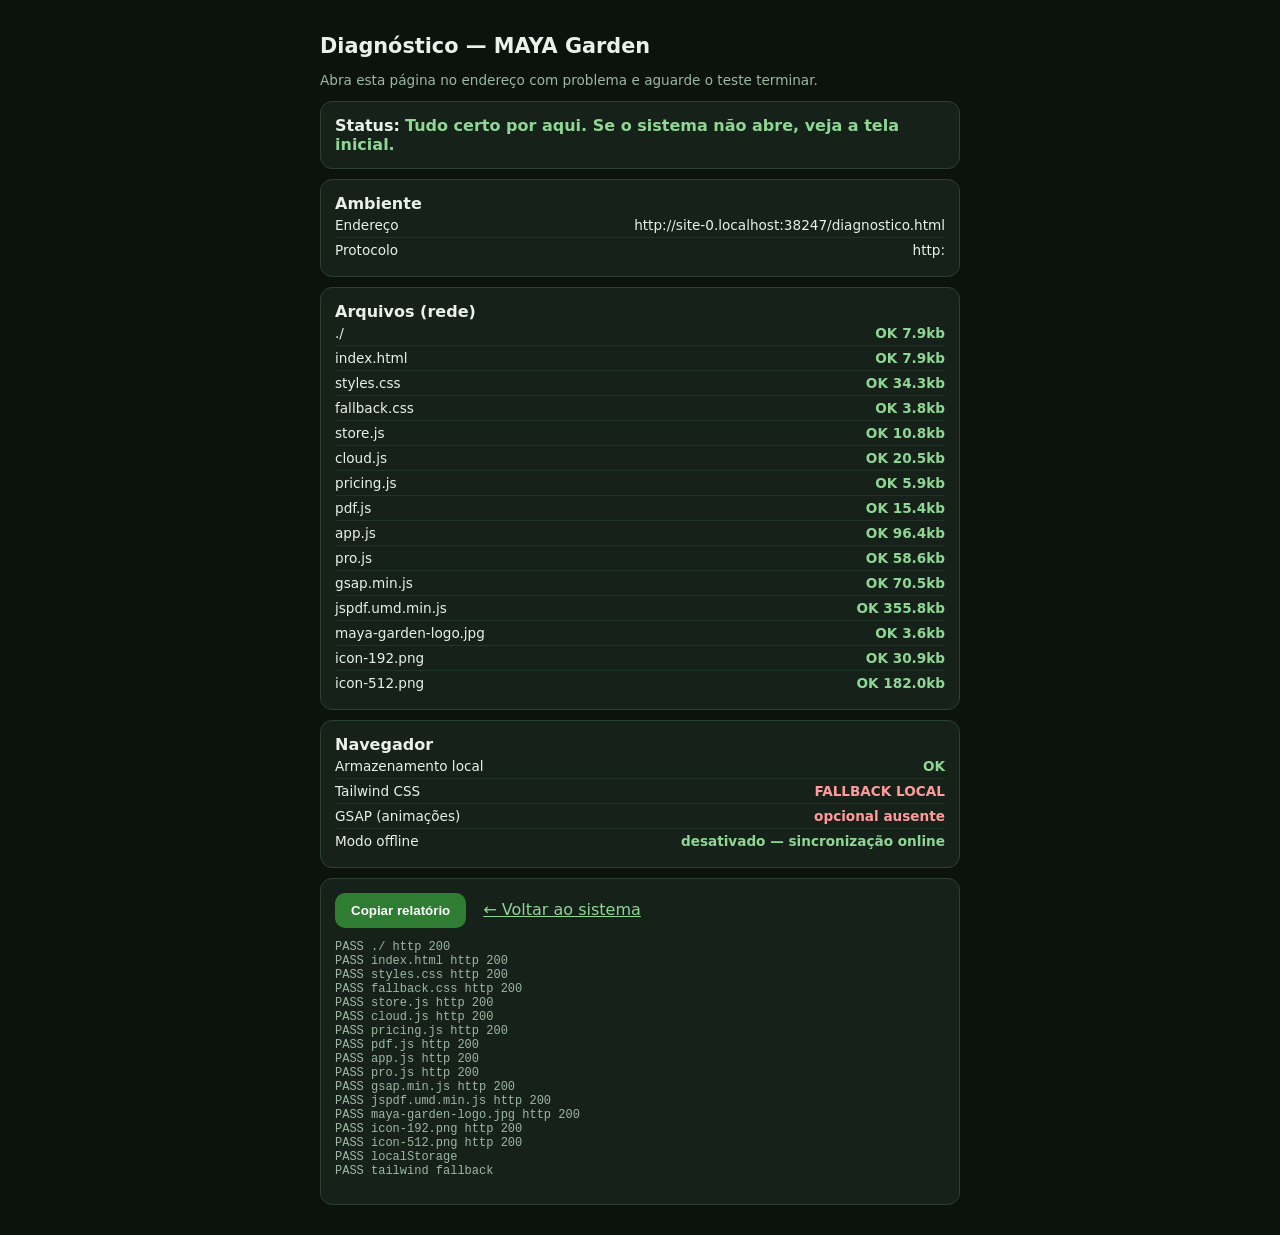
<file: diagnostico.html>
<!DOCTYPE html>
<html lang="pt-BR">
<head>
<meta charset="UTF-8"/>
<meta name="viewport" content="width=device-width, initial-scale=1.0"/>
<title>Diagnóstico — MAYA Garden</title>
<style>
body{font-family:system-ui,Arial,sans-serif;background:#0C120C;color:#E9F2E9;margin:0;padding:20px}
.wrap{max-width:640px;margin:0 auto}
h1{font-size:1.3rem}.card{background:#16211A;border:1px solid #2A4030;border-radius:12px;padding:14px;margin:10px 0}
.ok{color:#8FD694;font-weight:800}.bad{color:#FF9B9B;font-weight:800}
.row{display:flex;justify-content:space-between;gap:8px;padding:4px 0;border-bottom:1px solid #223428;font-size:.85rem}
.row:last-child{border:none}
button{background:#2E7D32;color:#fff;border:none;border-radius:10px;padding:.6rem 1rem;font-weight:700;cursor:pointer}
a{color:#8FD694}
.spin{display:inline-block;width:14px;height:14px;border:2px solid #2E7D32;border-top-color:#8FD694;border-radius:50%;animation:sp 1s linear infinite}
@keyframes sp{to{transform:rotate(360deg)}}
</style>
</head>
<body>
<div class="wrap">
<h1>Diagnóstico — MAYA Garden</h1>
<p style="color:#9DB8A3;font-size:.85rem">Abra esta página no endereço com problema e aguarde o teste terminar.</p>
<div class="card"><b>Status:</b> <span id="st"><span class="spin"></span> testando…</span></div>
<div class="card"><b>Ambiente</b><div id="env"></div></div>
<div class="card"><b>Arquivos (rede)</b><div id="files"></div></div>
<div class="card"><b>Navegador</b><div id="feat"></div></div>
<div class="card"><button onclick="copyRep()">Copiar relatório</button>
<a href="./" style="margin-left:12px">← Voltar ao sistema</a>
<pre id="rep" style="white-space:pre-wrap;font-size:.75rem;color:#9DB8A3"></pre></div>
</div>
<script>
(function(){
var out=[];
function log(ok,msg){out.push((ok?'PASS':'FAIL')+' '+msg);render();return ok;}
function render(){document.getElementById('rep').textContent=out.join('\n');}
function row(host,html){var d=document.createElement('div');d.className='row';d.innerHTML=html;host.appendChild(d);}
var env=document.getElementById('env'), files=document.getElementById('files'), feat=document.getElementById('feat');
row(env,'<span>Endereço</span><span>'+location.href.slice(0,80)+'</span>');
row(env,'<span>Protocolo</span><span>'+location.protocol+'</span>');
var list=['./','index.html','styles.css','fallback.css','store.js','cloud.js','pricing.js','pdf.js','app.js','pro.js','gsap.min.js','jspdf.umd.min.js','maya-garden-logo.jpg','icon-192.png','icon-512.png'];
var chain=Promise.resolve(), fails=0;
list.forEach(function(f){
  chain=chain.then(function(){
    return fetch(f,{cache:'no-store'}).then(function(r){
      return r.text().then(function(t){
        var ok=r.ok&&t.length>100;
        if(!ok)fails++;
        row(files,'<span>'+f+'</span><span class="'+(ok?'ok':'bad')+'">'+(ok?('OK '+(t.length/1024).toFixed(1)+'kb'):('ERRO '+r.status))+'</span>');
        log(ok,f+' http '+r.status);
      });
    }).catch(function(e){fails++;row(files,'<span>'+f+'</span><span class="bad">FALHA REDE</span>');log(false,f+' rede');});
  });
});
chain.then(function(){
  try{localStorage.setItem('__t','1');localStorage.removeItem('__t');
    row(feat,'<span>Armazenamento local</span><span class="ok">OK</span>');log(true,'localStorage');}
  catch(e){row(feat,'<span>Armazenamento local</span><span class="bad">BLOQUEADO</span>');log(false,'localStorage');fails++;}
  var tw=document.createElement('div');tw.className='hidden';document.body.appendChild(tw);
  var twOk=getComputedStyle(tw).display==='none';tw.remove();
  row(feat,'<span>Tailwind CSS</span><span class="'+(twOk?'ok':'bad')+'">'+(twOk?'OK':'FALLBACK LOCAL')+'</span>');log(true,'tailwind '+(twOk?'cdn':'fallback'));
  row(feat,'<span>GSAP (animações)</span><span class="'+(window.gsap?'ok':'bad')+'">'+(window.gsap?'OK':'opcional ausente')+'</span>');
  row(feat,'<span>Modo offline</span><span class="ok">desativado — sincronização online</span>');
  var s=document.getElementById('st');
  s.innerHTML=fails?'<span class="bad">'+fails+' problema(s) — copie o relatório e envie ao suporte.</span>':'<span class="ok">Tudo certo por aqui. Se o sistema não abre, veja a tela inicial.</span>';
});
window.copyRep=function(){var t=document.getElementById('rep').textContent+'\nURL: '+location.href+'\nNAV: '+navigator.userAgent;
  if(navigator.clipboard)navigator.clipboard.writeText(t).then(function(){alert('Relatório copiado!');});};
})();
</script>
</body>
</html>
</file>
